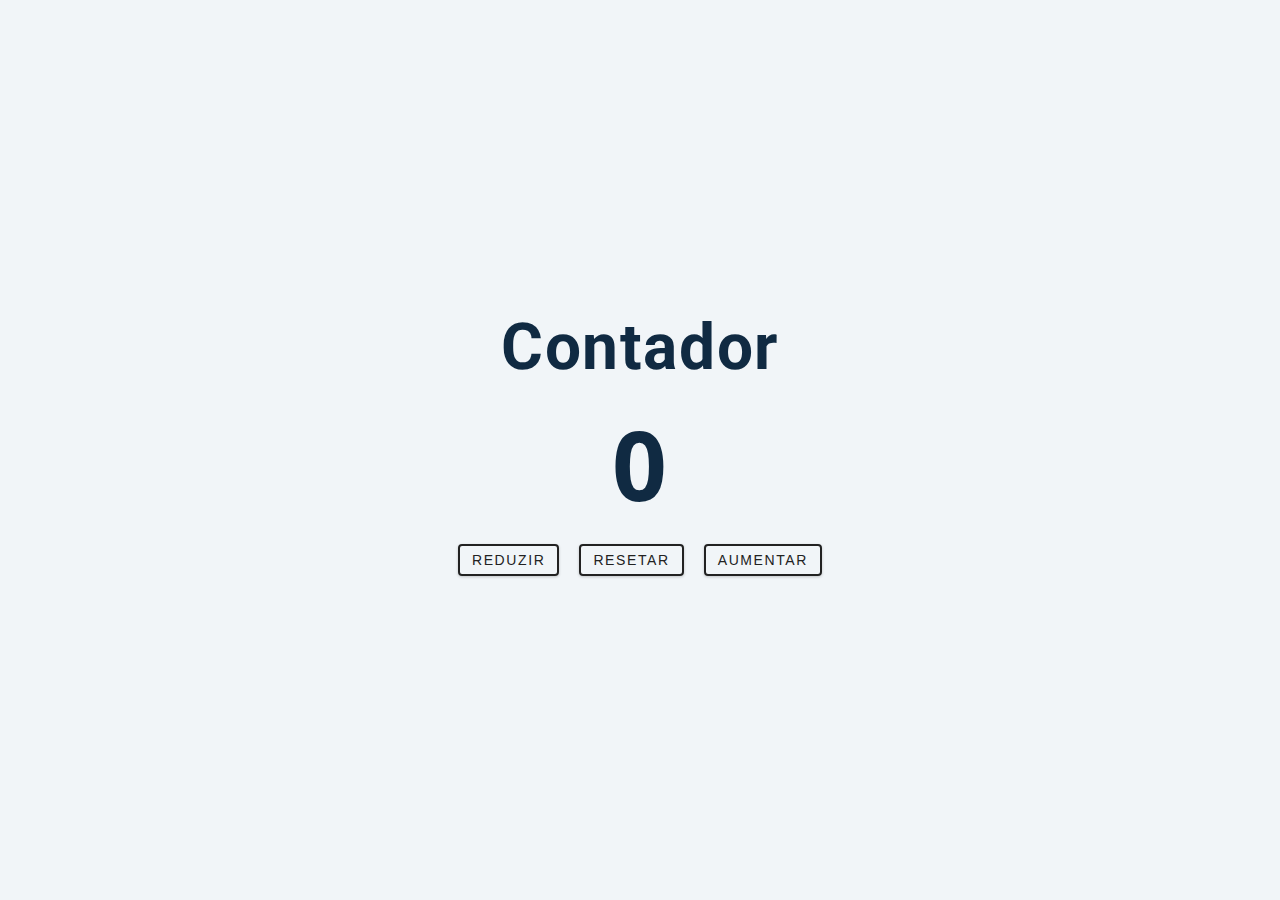
<file: Contador/html/index.html>
<!DOCTYPE html>
<html lang="pt-BR">
  <head>
    <meta charset="UTF-8" />
    <meta name="viewport" content="width=device-width, initial-scale=1.0" />
    <title>Contador</title>
    <link rel="stylesheet" href="../css/styles.css" />
  </head>
  <body>
    <main>
        <div class="container">
            <h1>
                Contador
            </h1>
            <span id="value">0</span>
            <div class="button-containers">
                <button class="btn reduzir">Reduzir</button>
                <button class="btn resetar">Resetar</button>
                <button class="btn aumentar">Aumentar</button>
            </div>
        </div>
    </main>

    <script src="../js/app.js"></script>
  </body>
</html>
</file>
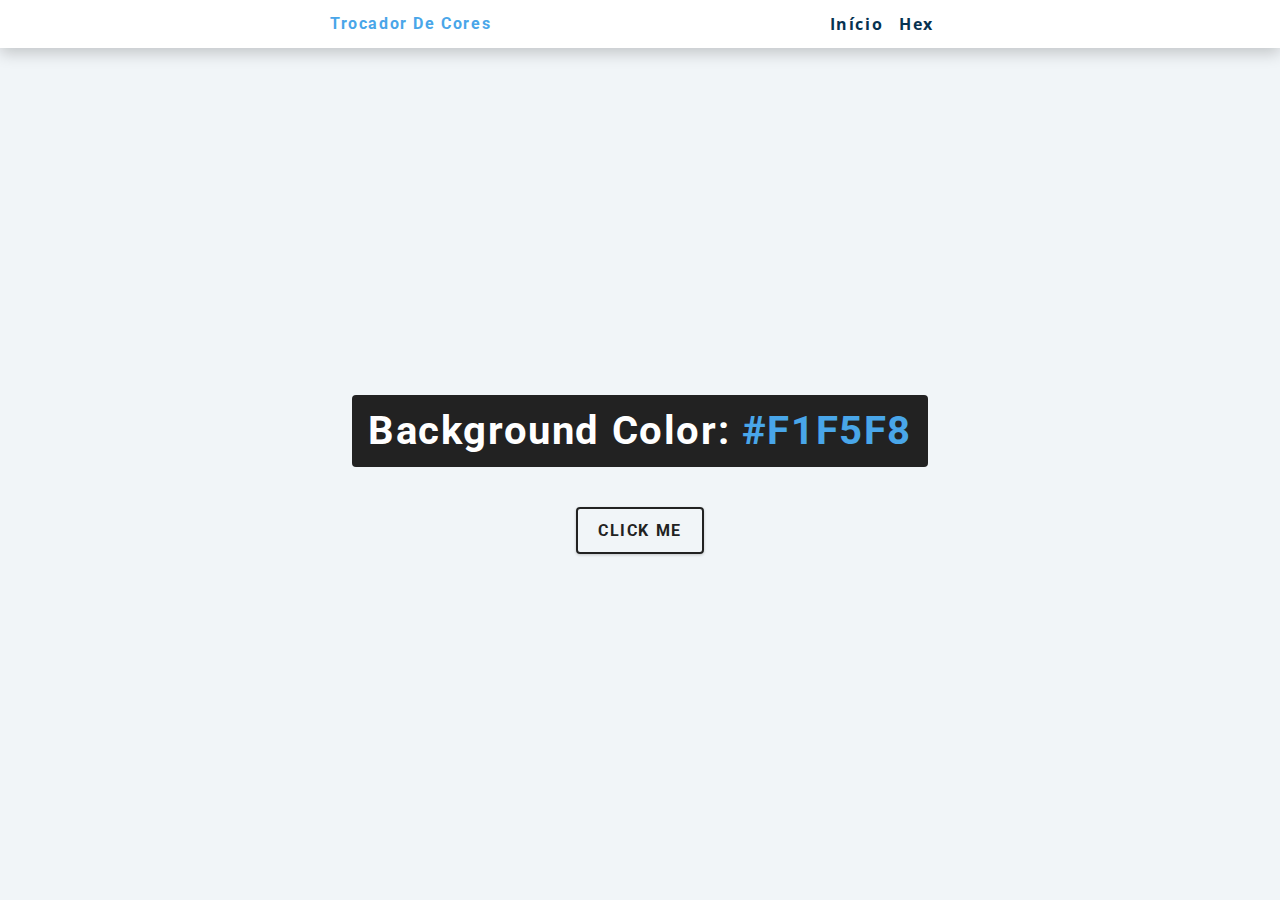
<file: Trocador_de_cores/html/index.html>
<!DOCTYPE html>
<html lang="pt-BR">
<head>
    <meta charset="UTF-8">
    <meta http-equiv="X-UA-Compatible" content="IE=edge">
    <meta name="viewport" content="width=device-width, initial-scale=1.0">
    <title>Trocador de cores</title>
    <link rel="stylesheet" href="../css/styles.css">

</head>
<body>
    <nav>
        <div class="nav-center">
            <h4>Trocador de cores</h4>
            <ul class="nav-links">
                <li><a href="../html/index.html">Início</a></li>
                <li><a href="../html/hex.html">Hex</a></li>
            </ul>
        </div>
    </nav>
    <main>
        <div class="container">
        <h2>Background color: <span class="color">
                #F1F5F8
            </span>
        </h2>
            <button class="btn btn-hero" id="btn">Click me</button>
        </div>
    </main>
    <script src="../js/app.js"></script>
</body>
</html>
</file>
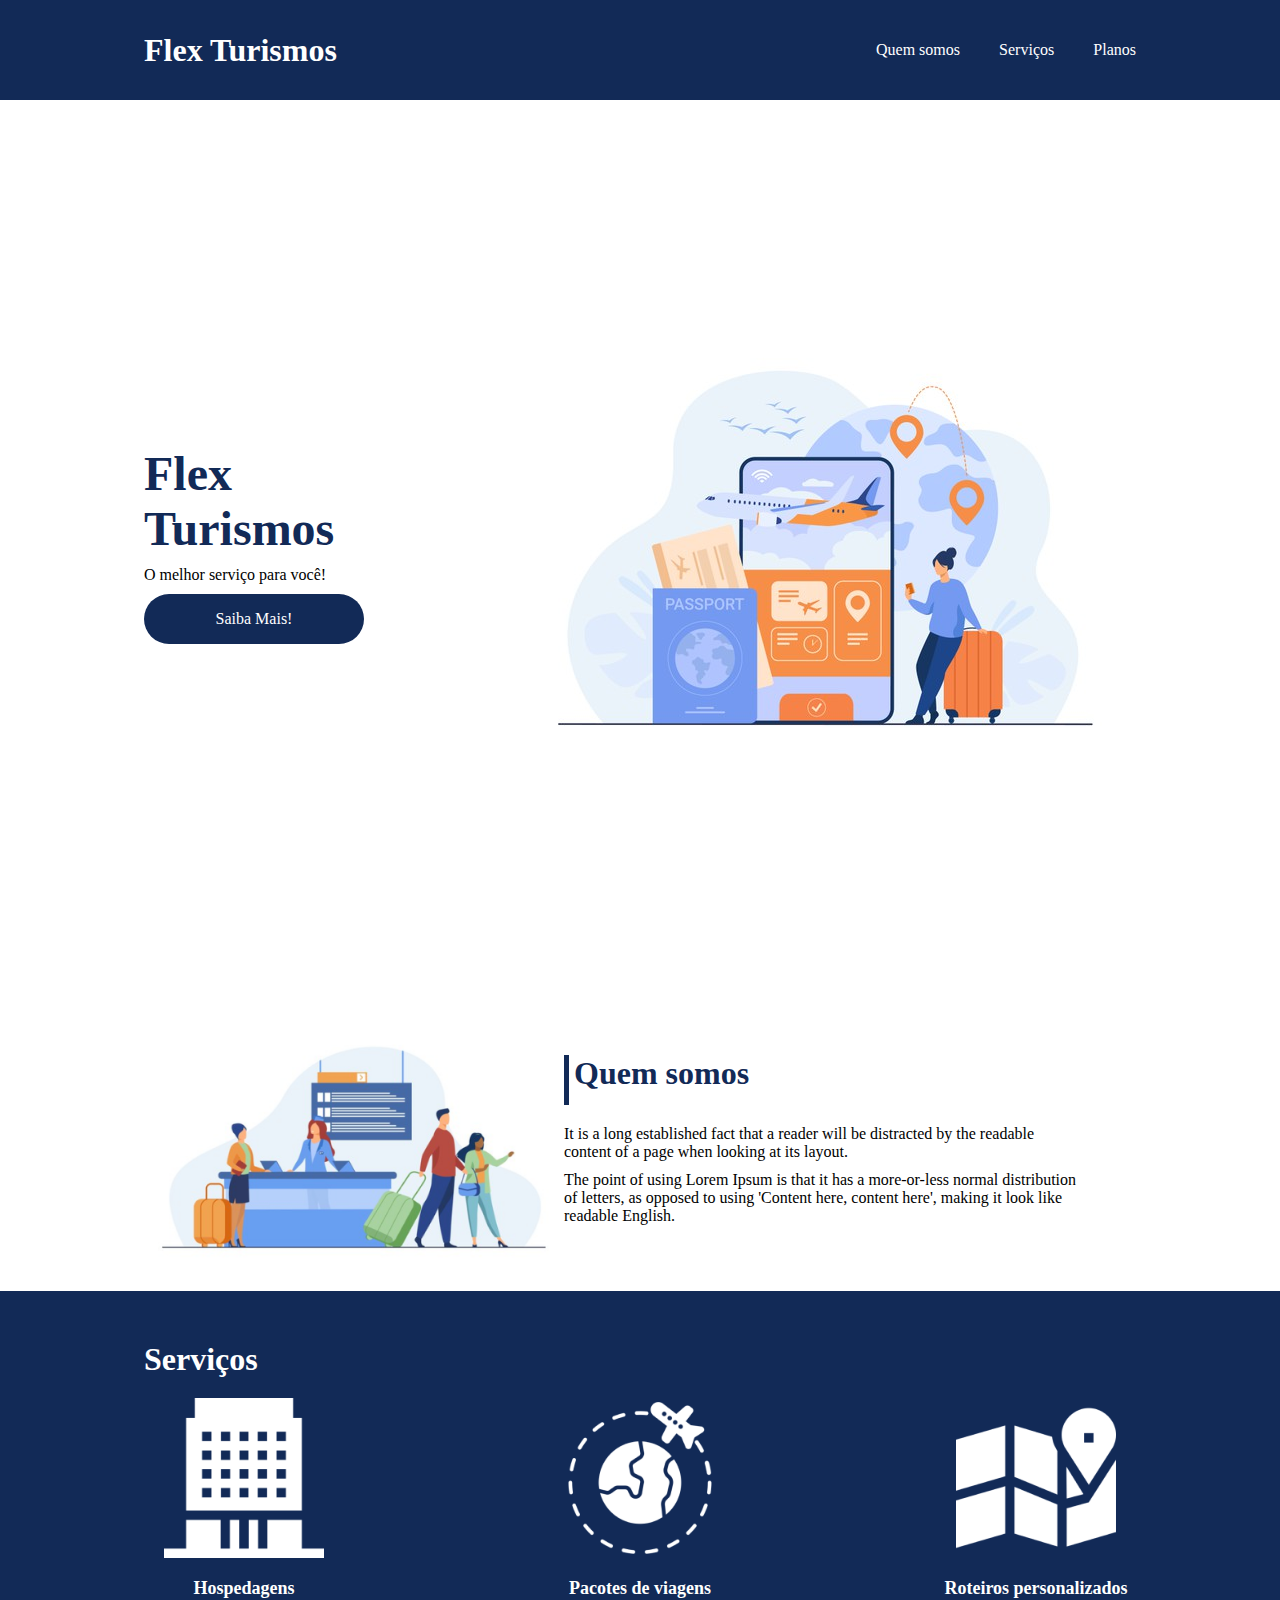
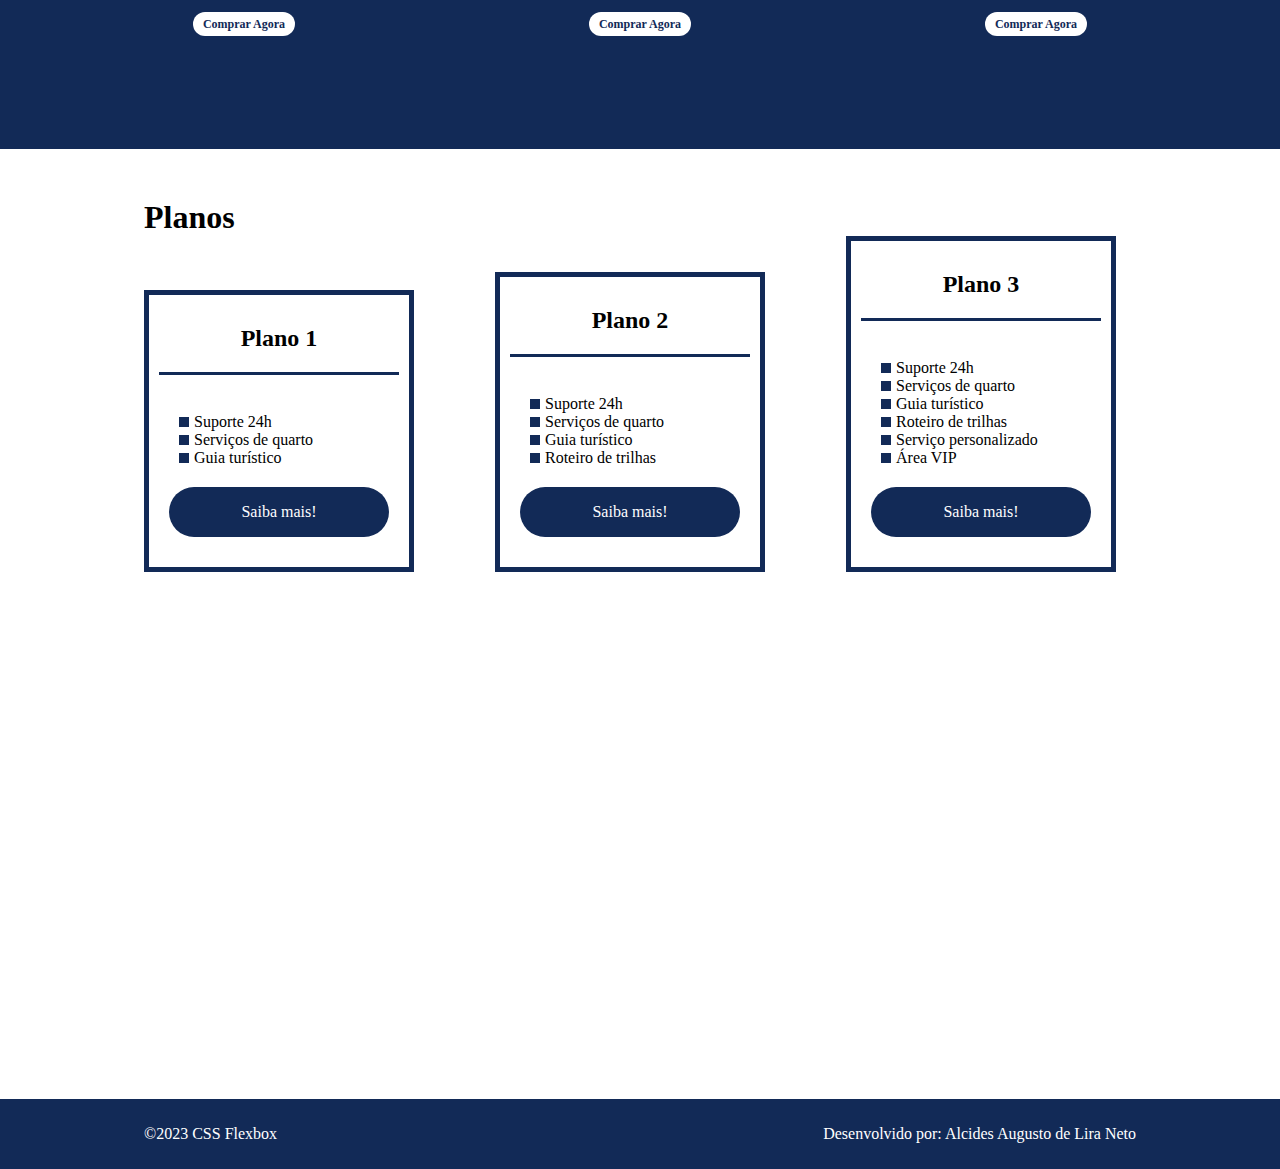
<file: Landpage_numero1/landpage.html>
<!DOCTYPE html>
<html lang="pt-BR">

<head>
    <meta charset="UTF-8">
    <meta http-equiv="X-UA-Compatible" content="IE=edge">
    <meta name="viewport" content="width=device-width, initial-scale=1.0">
    <title>Landpage DIO - CSS Flex</title>
    <link rel="stylesheet" href="landpage.css">
</head>

<body>
    <header>
        <div class="flex-container menu">
            <div><h1>Flex Turismos</h1></div>
            <ul class="list-items">
                <li><a href="#quemsomos">Quem somos</a></li>
                <li><a href="#servicos">Serviços</a></li>
                <li><a href="#planos">Planos</a></li>
            </ul>
        </div>
    </header>

    <div class="flex-container apresentacao">
        <div class="texto-apresentacao">
            <h1>Flex <br>Turismos</h1>
            <p>O melhor serviço para você!</p>
            <a href="" class="btn">Saiba Mais!</a>
        </div>
        <div>
            <div><img src="./images/0-main.png" alt="banner de apresentação"></div>
        </div>
    </div>

    <div class="flex-container" id="quem-somos">
        <div>
            <h2>Quem somos</h2>
            <p>It is a long established fact that a reader will be distracted by the readable content of a page when
                looking at its layout.</p>
            <p>The point of using Lorem Ipsum is that it has a more-or-less normal distribution of letters, as opposed
                to using 'Content here, content here', making it look like readable English.</p>
        </div>

        <div>
            <img src="./images/1-quem-somos.png" alt="balcão de atendimento">
        </div>
    </div>

    <div class="container-externo">
        <div class="flex-container" id="servicos">
            <div>
                <h2>Serviços</h2>
            </div>

            <div class="list-servicos">
                <div class="item-servico">
                    <div><img src="./images/icon-2.png" alt="hospedagens"></div>
                    <p>Hospedagens</p>
                    <a href="#">Comprar Agora</a>
                </div>

                <div class="item-servico">
                    <div><img src="./images/icon-1.png" alt="pacote de viagens"></div>
                    <p>Pacotes de viagens</p>
                    <a href="#">Comprar Agora</a>
                </div>

                <div class="item-servico">
                    <div><img src="./images/icon-3.png" alt="roteiros personalizados"></div>
                    <p>Roteiros personalizados</p>
                    <a href="#">Comprar Agora</a>
                </div>

            </div>
        </div>
    </div>

    <div class="flex-container" id="planos">
        
        <div><h2>Planos</h2></div>

        <div class="list-plano">
            <div class="item-plano">
                <h3>Plano 1</h3>
                <br>
                <ul>
                    <li>Suporte 24h</li>
                    <li>Serviços de quarto</li>
                    <li>Guia turístico</li>
                </ul>
                <a href="#" class="btn">Saiba mais!</a>
            </div>
    
            <div class="item-plano">
                <h3>Plano 2</h3>
                <br>
                <ul>
                    <li>Suporte 24h</li>
                    <li>Serviços de quarto</li>
                    <li>Guia turístico</li>
                    <li>Roteiro de trilhas</li>
                </ul>
                <a href="#" class="btn">Saiba mais!</a>
            </div>
    
            <div class="item-plano">
                <h3>Plano 3</h3>
                <br>
                <ul>
                    <li>Suporte 24h</li>
                    <li>Serviços de quarto</li>
                    <li>Guia turístico</li>
                    <li>Roteiro de trilhas</li>
                    <li>Serviço personalizado</li>
                    <li>Área VIP</li>
                </ul>
                <a href="#" class="btn">Saiba mais!</a>
            </div>
        </div>
    </div>

    <footer>
        <div class="flex-container footer">
            <p>&copy;2023 CSS Flexbox</p>
            <p>Desenvolvido por: Alcides Augusto de Lira Neto</p></div>
    </footer>
</body>

</html>
</file>
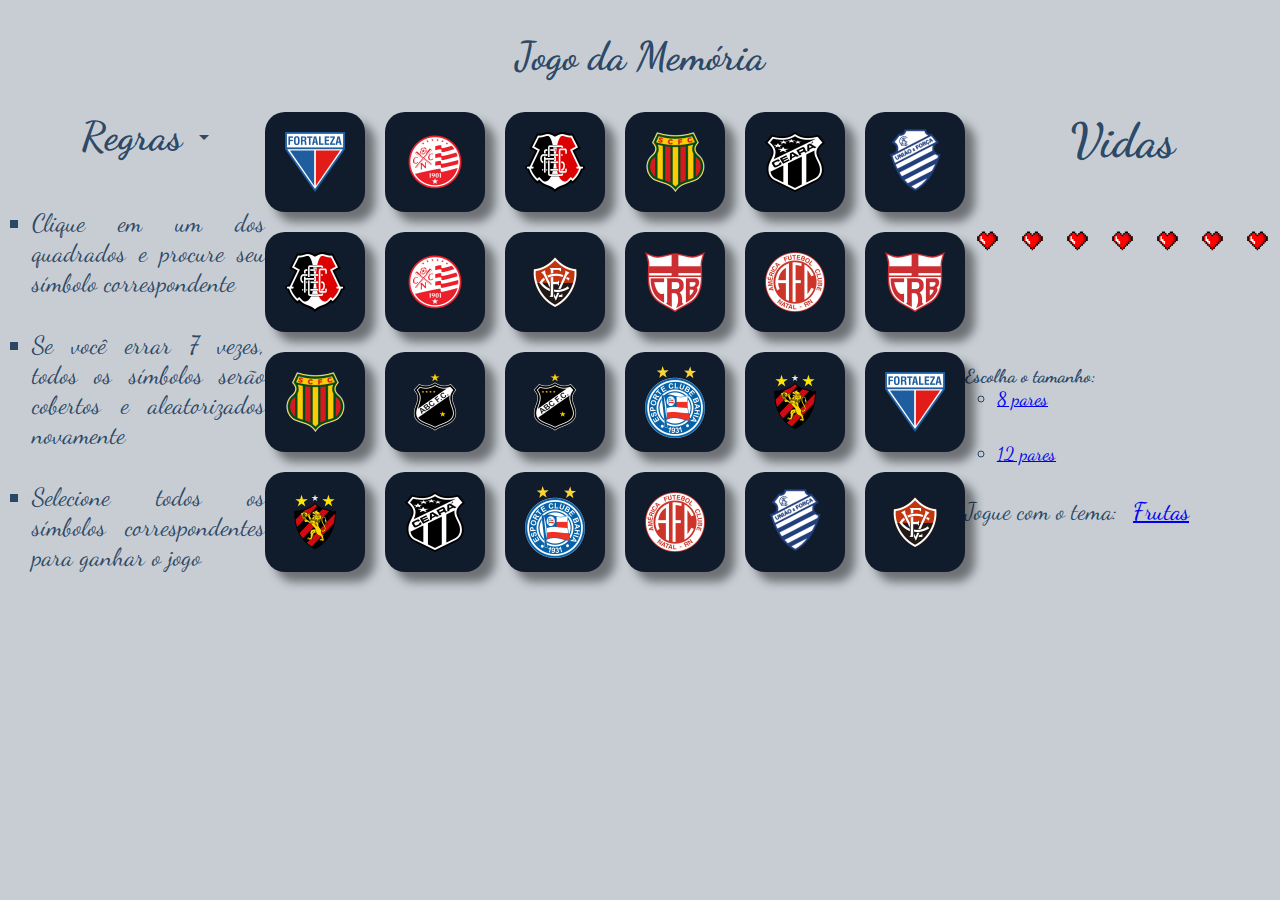
<file: Jogo_Memoria/html/12clubs.html>
<!DOCTYPE html>
<html lang="pt-BR">

<head>
    <meta charset="UTF-8">
    <meta name="viewport" content="width=device-width, initial-scale=1.0">
    <meta http-equiv="X-UA-Compatible" content="ie=edge">
    <title>Jogo da Memória</title>
    <link rel="icon" href="../assets/misc/jogo-da-memoria.png">
    <link href="https://cdn.jsdelivr.net/npm/bootstrap@5.3.1/dist/css/bootstrap.min.css" rel="stylesheet"
        integrity="sha384-4bw+/aepP/YC94hEpVNVgiZdgIC5+VKNBQNGCHeKRQN+PtmoHDEXuppvnDJzQIu9" crossorigin="anonymous">
    <link rel="stylesheet" href="https://cdn.jsdelivr.net/npm/bootstrap-icons@1.10.5/font/bootstrap-icons.css">
    <script src="https://cdn.jsdelivr.net/npm/bootstrap@5.3.1/dist/js/bootstrap.bundle.min.js"
        integrity="sha384-HwwvtgBNo3bZJJLYd8oVXjrBZt8cqVSpeBNS5n7C8IVInixGAoxmnlMuBnhbgrkm"
        crossorigin="anonymous"></script>
    <link rel="preconnect" href="https://fonts.googleapis.com">
    <link rel="preconnect" href="https://fonts.gstatic.com" crossorigin>
    <link href="https://fonts.googleapis.com/css2?family=Dancing+Script:wght@500;700&display=swap" rel="stylesheet">
    <link rel="stylesheet" href="../css/clubs_styles/12clubs.css">

    <link rel="stylesheet"
        href="https://fonts.googleapis.com/css2?family=Material+Symbols+Outlined:opsz,wght,FILL,GRAD@48,400,0,0" />

    <!-- <script src="https://ajax.googleapis.com/ajax/libs/jquery/3.6.4/jquery.min.js"></script> -->
</head>

<body id="animationSlide">

    <header>
        <h1>Jogo da Memória</h1>
    </header>
    <main>
        <aside>
            <div class="regras">
                <h2>
                    <a role="button" href="#collapseRules" data-bs-toggle="collapse" aria-expanded="false"
                        aria-controls="collapseRules">
                        Regras 
                        <span class="material-symbols-outlined">
                            arrow_drop_down
                        </span> 
                    </a>
                </h2>
                <div class="collapse" id="collapseRules">
                    <ul class="listRules">
                        <li>Clique em um dos quadrados e procure seu símbolo correspondente</li>
                        <li>Se você errar 7 vezes, todos os símbolos serão cobertos e aleatorizados
                            novamente
                        </li>
                        <li>Selecione todos os símbolos correspondentes para ganhar o jogo</li>
                    </ul>
                </div>
            </div>
        </aside>
        <div class="centerBoard">
            <div class="gameBoard"></div>
        </div>

        <aside>
            <div class="lifes">
                <h2>Vidas</h2>
                <p class="heart-life">
                    <img id="heartLife7" src="../assets/misc/heart-life.png" alt="Vida em formato de coração">
                    <img id="heartLife6" src="../assets/misc/heart-life.png" alt="Vida em formato de coração">
                    <img id="heartLife5" src="../assets/misc/heart-life.png" alt="Vida em formato de coração">
                    <img id="heartLife4" src="../assets/misc/heart-life.png" alt="Vida em formato de coração">
                    <img id="heartLife3" src="../assets/misc/heart-life.png" alt="Vida em formato de coração">
                    <img id="heartLife2" src="../assets/misc/heart-life.png" alt="Vida em formato de coração">
                    <img id="heartLife1" src="../assets/misc/heart-life.png" alt="Vida em formato de coração">
                </p>
            </div>
                <h3>Escolha o tamanho:</h3>
                <ul class="gameSize">
                    <li><a href="./8clubs.html" target="_self">8 pares</a></li>
                    <li><a href="./12clubs.html" target="_self">12 pares</a></li>
                </ul>
                <p class="otherTheme">Jogue com o tema:<a href="./8fruits.html">Frutas</a></p>
        </aside>
    </main>

    <div id="gameOver">
        <div>
            <p>Parabéns, você terminou o jogo!</p>
        </div>
        <button id="newGame" onclick="newGame()">Jogue novamente</button>
    </div>
    <div id="gameLost">
        <div>
            <p>FIM DE JOGO! Que pena, você perdeu!</p>
        </div>
        <button id="newGame" onclick="newGame()">Jogue novamente</button>
    </div>

    <script src="../js/clubs_game/12clubs.js"></script>
    <script src="../js/script.js"></script>
</body>

</html>
</file>
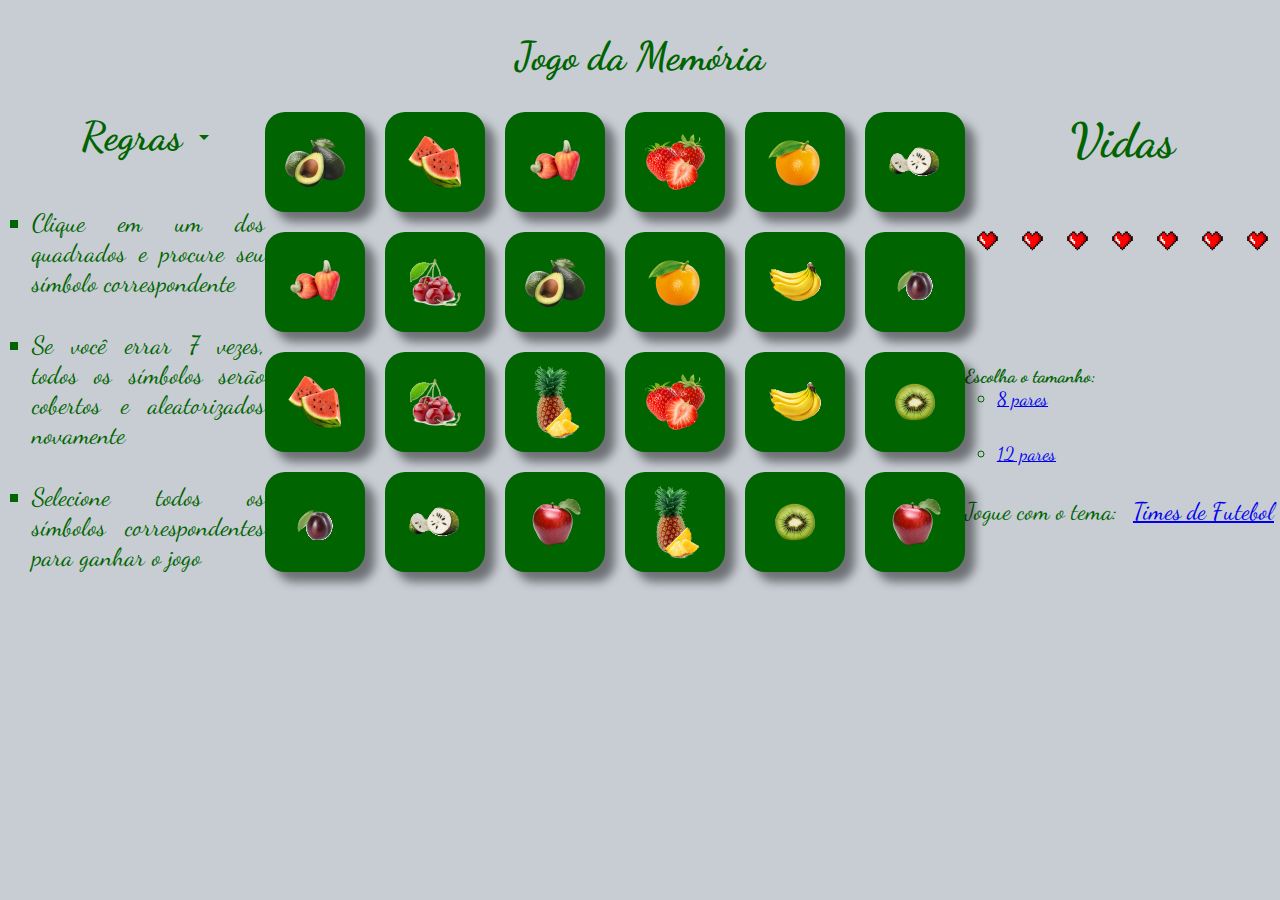
<file: Jogo_Memoria/html/12fruits.html>
<!DOCTYPE html>
<html lang="pt-BR">

<head>
    <meta charset="UTF-8">
    <meta name="viewport" content="width=device-width, initial-scale=1.0">
    <meta http-equiv="X-UA-Compatible" content="ie=edge">
    <title>Jogo da Memória</title>
    <link rel="icon" href="../assets/misc/jogo-da-memoria.png">
    <link href="https://cdn.jsdelivr.net/npm/bootstrap@5.3.1/dist/css/bootstrap.min.css" rel="stylesheet"
        integrity="sha384-4bw+/aepP/YC94hEpVNVgiZdgIC5+VKNBQNGCHeKRQN+PtmoHDEXuppvnDJzQIu9" crossorigin="anonymous">
    <link rel="stylesheet" href="https://cdn.jsdelivr.net/npm/bootstrap-icons@1.10.5/font/bootstrap-icons.css">
    <script src="https://cdn.jsdelivr.net/npm/bootstrap@5.3.1/dist/js/bootstrap.bundle.min.js"
        integrity="sha384-HwwvtgBNo3bZJJLYd8oVXjrBZt8cqVSpeBNS5n7C8IVInixGAoxmnlMuBnhbgrkm"
        crossorigin="anonymous"></script>
    <link rel="preconnect" href="https://fonts.googleapis.com">
    <link rel="preconnect" href="https://fonts.gstatic.com" crossorigin>
    <link href="https://fonts.googleapis.com/css2?family=Dancing+Script:wght@500;700&display=swap" rel="stylesheet">
    <link rel="stylesheet" href="../css/fruits_styles/12fruits.css">

    <link rel="stylesheet"
        href="https://fonts.googleapis.com/css2?family=Material+Symbols+Outlined:opsz,wght,FILL,GRAD@48,400,0,0" />

    <!-- <script src="https://ajax.googleapis.com/ajax/libs/jquery/3.6.4/jquery.min.js"></script> -->
</head>

<body id="animationSlide">

    <header>
        <h1>Jogo da Memória</h1>
    </header>
    <main>
        <aside>
            <div class="regras">
                <h2>
                    <a role="button" href="#collapseRules" data-bs-toggle="collapse" aria-expanded="false"
                        aria-controls="collapseRules">
                        Regras 
                        <span class="material-symbols-outlined">
                            arrow_drop_down
                        </span> 
                    </a>
                </h2>
                <div class="collapse" id="collapseRules">
                    <ul class="listRules">
                        <li>Clique em um dos quadrados e procure seu símbolo correspondente</li>
                        <li>Se você errar 7 vezes, todos os símbolos serão cobertos e aleatorizados
                            novamente
                        </li>
                        <li>Selecione todos os símbolos correspondentes para ganhar o jogo</li>
                    </ul>
                </div>
            </div>
        </aside>
        <div class="centerBoard">
            <div class="gameBoard"></div>
        </div>

        <aside>
            <div class="lifes">
                <h2>Vidas</h2>
                <p class="heart-life">
                    <img id="heartLife7" src="../assets/misc/heart-life.png" alt="Vida em formato de coração">
                    <img id="heartLife6" src="../assets/misc/heart-life.png" alt="Vida em formato de coração">
                    <img id="heartLife5" src="../assets/misc/heart-life.png" alt="Vida em formato de coração">
                    <img id="heartLife4" src="../assets/misc/heart-life.png" alt="Vida em formato de coração">
                    <img id="heartLife3" src="../assets/misc/heart-life.png" alt="Vida em formato de coração">
                    <img id="heartLife2" src="../assets/misc/heart-life.png" alt="Vida em formato de coração">
                    <img id="heartLife1" src="../assets/misc/heart-life.png" alt="Vida em formato de coração">
                </p>
            </div>
                <h3>Escolha o tamanho:</h3>
                <ul class="gameSize">
                    <li><a href="./8fruits.html" target="_self">8 pares</a></li>
                    <li><a href="./12fruits.html" target="_self">12 pares</a></li>
                </ul>
                <p class="otherTheme">Jogue com o tema:<a href="./8clubs.html">Times de Futebol</a></p>
        </aside>
    </main>

    <div id="gameOver">
        <div>
            <p>Parabéns, você terminou o jogo!</p>
        </div>
        <button id="newGame" onclick="newGame()">Jogue novamente</button>
    </div>
    <div id="gameLost">
        <div>
            <p>FIM DE JOGO! Que pena, você perdeu!</p>
        </div>
        <button id="newGame" onclick="newGame()">Jogue novamente</button>
    </div>

    <script src="../js/fruits_game/12fruits.js"></script>
    <script src="../js/script.js"></script>
</body>

</html>
</file>
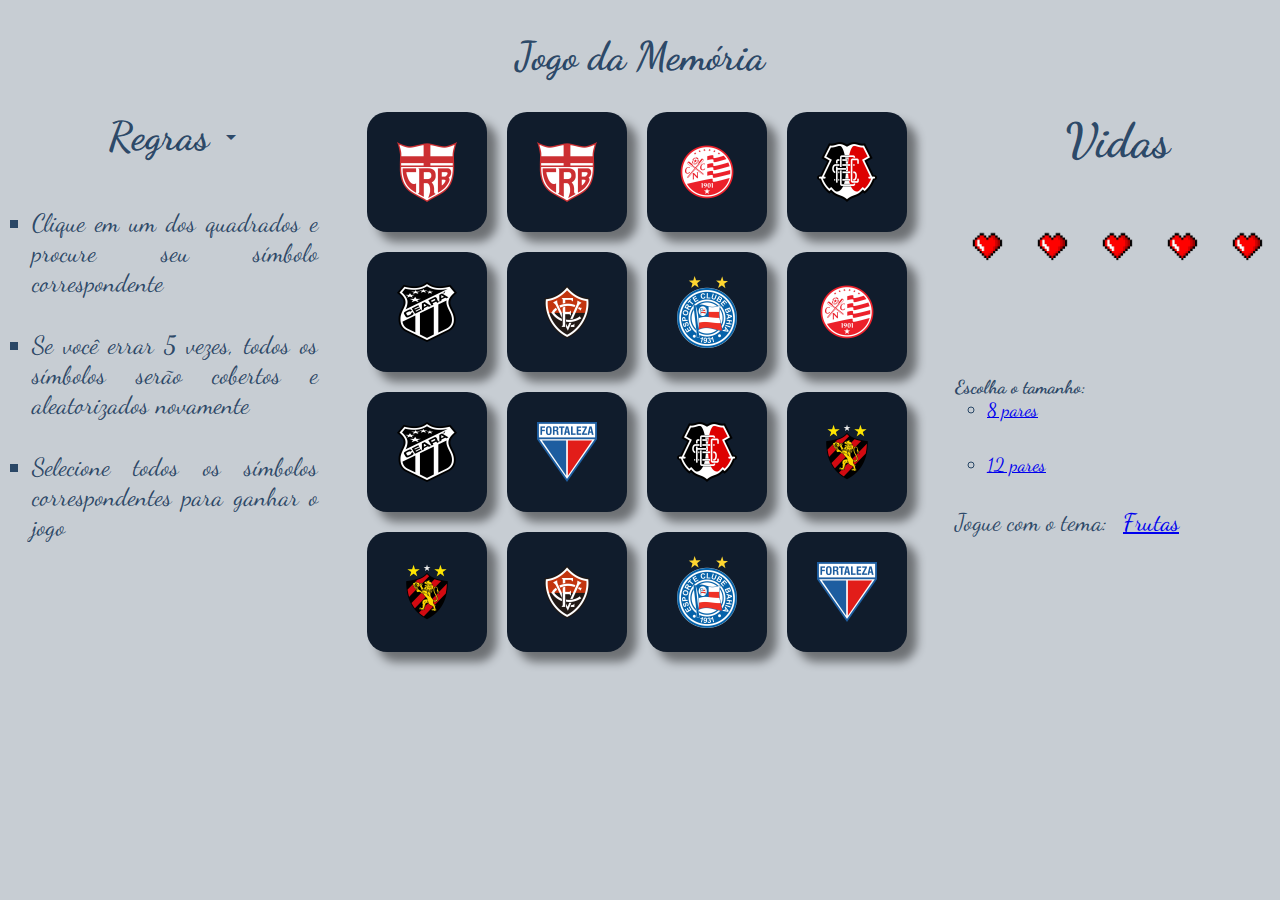
<file: Jogo_Memoria/html/8clubs.html>
<!DOCTYPE html>
<html lang="pt-BR">

<head>
    <meta charset="UTF-8">
    <meta name="viewport" content="width=device-width, initial-scale=1.0">
    <meta http-equiv="X-UA-Compatible" content="ie=edge">
    <title>Jogo da Memória</title>
    <link rel="icon" href="/assets/misc/jogo-da-memoria.png">
    <link href="https://cdn.jsdelivr.net/npm/bootstrap@5.3.1/dist/css/bootstrap.min.css" rel="stylesheet"
        integrity="sha384-4bw+/aepP/YC94hEpVNVgiZdgIC5+VKNBQNGCHeKRQN+PtmoHDEXuppvnDJzQIu9" crossorigin="anonymous">
    <link rel="stylesheet" href="https://cdn.jsdelivr.net/npm/bootstrap-icons@1.10.5/font/bootstrap-icons.css">
    <script src="https://cdn.jsdelivr.net/npm/bootstrap@5.3.1/dist/js/bootstrap.bundle.min.js"
        integrity="sha384-HwwvtgBNo3bZJJLYd8oVXjrBZt8cqVSpeBNS5n7C8IVInixGAoxmnlMuBnhbgrkm"
        crossorigin="anonymous"></script>
    <link rel="preconnect" href="https://fonts.googleapis.com">
    <link rel="preconnect" href="https://fonts.gstatic.com" crossorigin>
    <link href="https://fonts.googleapis.com/css2?family=Dancing+Script:wght@500;700&display=swap" rel="stylesheet">
    <link rel="stylesheet" href="../css/clubs_styles/8clubs.css">

    <link rel="stylesheet"
        href="https://fonts.googleapis.com/css2?family=Material+Symbols+Outlined:opsz,wght,FILL,GRAD@48,400,0,0" />

    <!-- <script src="https://ajax.googleapis.com/ajax/libs/jquery/3.6.4/jquery.min.js"></script> -->
</head>

<body id="animationSlide">

    <header>
        <h1>Jogo da Memória</h1>
    </header>
    <main>
        <aside>
            <div class="regras">
                <h2>
                    <a role="button" href="#collapseRules" data-bs-toggle="collapse" aria-expanded="false"
                        aria-controls="collapseRules">
                        Regras 
                        <span class="material-symbols-outlined">
                            arrow_drop_down
                        </span> 
                    </a>
                </h2>
                <div class="collapse" id="collapseRules">
                    <ul class="listRules">
                        <li>Clique em um dos quadrados e procure seu símbolo correspondente</li>
                        <li>Se você errar 5 vezes, todos os símbolos serão cobertos e aleatorizados
                            novamente
                        </li>
                        <li>Selecione todos os símbolos correspondentes para ganhar o jogo</li>
                    </ul>
                </div>
            </div>
        </aside>
        <div class="centerBoard">
            <div class="gameBoard"></div>
        </div>

        <aside>
            <div class="lifes">
                <h2>Vidas</h2>
                <p class="heart-life">
                    <img id="heartLife5" src="../assets/misc/heart-life.png" alt="Vida em formato de coração">
                    <img id="heartLife4" src="../assets/misc/heart-life.png" alt="Vida em formato de coração">
                    <img id="heartLife3" src="../assets/misc/heart-life.png" alt="Vida em formato de coração">
                    <img id="heartLife2" src="../assets/misc/heart-life.png" alt="Vida em formato de coração">
                    <img id="heartLife1" src="../assets/misc/heart-life.png" alt="Vida em formato de coração">
                </p>
            </div>
                <h3>Escolha o tamanho:</h3>
                <ul class="gameSize">
                    <li><a href="./8clubs.html" target="_self">8 pares</a></li>
                    <li><a href="./12clubs.html" target="_self">12 pares</a></li>
                </ul>
                <p class="otherTheme">Jogue com o tema:<a href="./8fruits.html">Frutas</a></p>
            
        </aside>
    </main>

    <div id="gameOver">
        <div>
            <p>Parabéns, você terminou o jogo!</p>
        </div>
        <button id="newGame" onclick="newGame()">Jogue novamente</button>
    </div>
    <div id="gameLost">
        <div>
            <p>FIM DE JOGO! Que pena, você perdeu!</p>
        </div>
        <button id="newGame" onclick="newGame()">Jogue novamente</button>
    </div>

    <script src="../js/clubs_game/8clubs.js"></script>
    <script src="../js/script.js"></script>
</body>

</html>
</file>
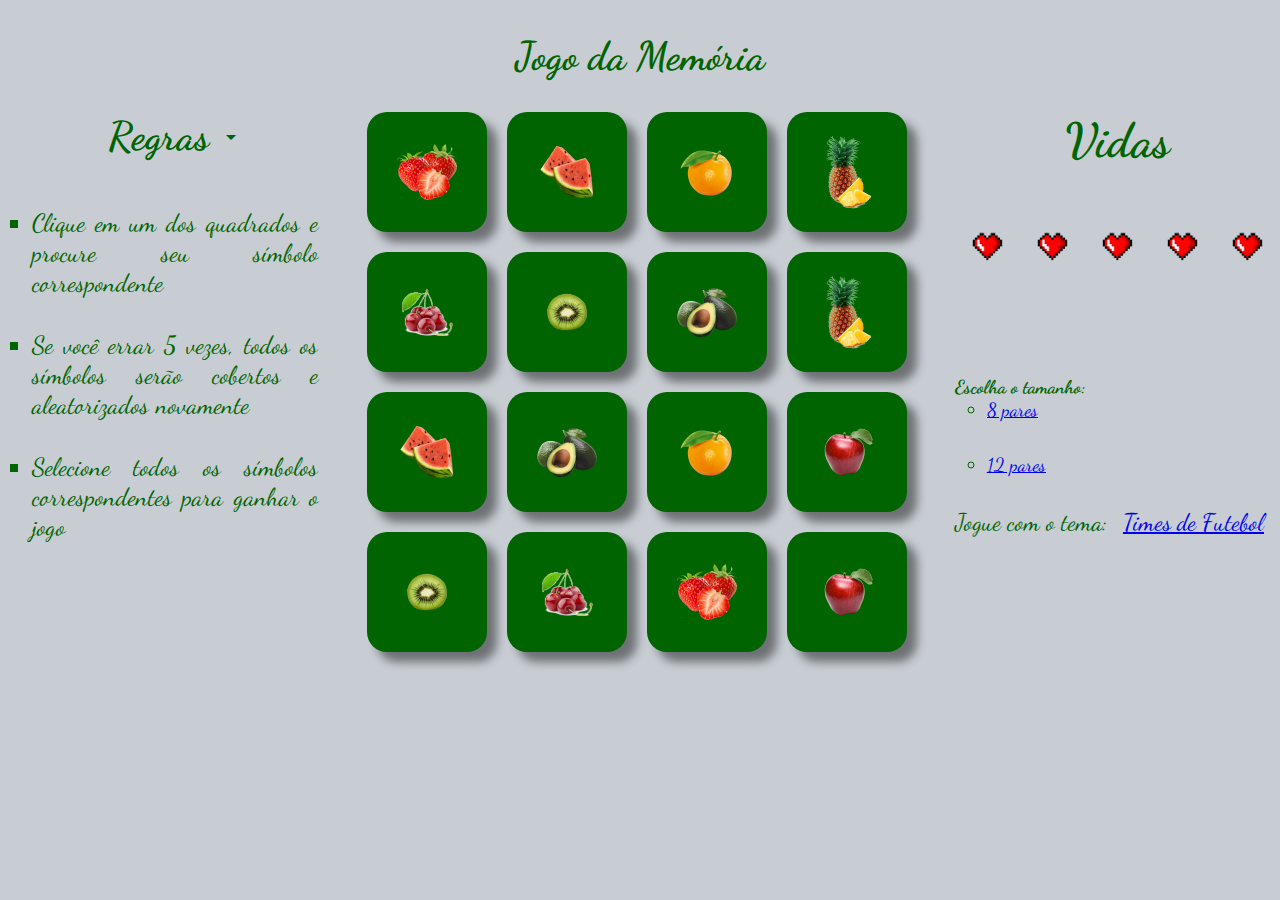
<file: Jogo_Memoria/html/8fruits.html>
<!DOCTYPE html>
<html lang="pt-BR">

<head>
    <meta charset="UTF-8">
    <meta name="viewport" content="width=device-width, initial-scale=1.0">
    <meta http-equiv="X-UA-Compatible" content="ie=edge">
    <title>Jogo da Memória</title>
    <link rel="icon" href="/assets/misc/jogo-da-memoria.png">
    <link href="https://cdn.jsdelivr.net/npm/bootstrap@5.3.1/dist/css/bootstrap.min.css" rel="stylesheet"
        integrity="sha384-4bw+/aepP/YC94hEpVNVgiZdgIC5+VKNBQNGCHeKRQN+PtmoHDEXuppvnDJzQIu9" crossorigin="anonymous">
    <link rel="stylesheet" href="https://cdn.jsdelivr.net/npm/bootstrap-icons@1.10.5/font/bootstrap-icons.css">
    <script src="https://cdn.jsdelivr.net/npm/bootstrap@5.3.1/dist/js/bootstrap.bundle.min.js"
        integrity="sha384-HwwvtgBNo3bZJJLYd8oVXjrBZt8cqVSpeBNS5n7C8IVInixGAoxmnlMuBnhbgrkm"
        crossorigin="anonymous"></script>
    <link rel="preconnect" href="https://fonts.googleapis.com">
    <link rel="preconnect" href="https://fonts.gstatic.com" crossorigin>
    <link href="https://fonts.googleapis.com/css2?family=Dancing+Script:wght@500;700&display=swap" rel="stylesheet">
    <link rel="stylesheet" href="../css/fruits_styles/8fruits.css">

    <link rel="stylesheet"
        href="https://fonts.googleapis.com/css2?family=Material+Symbols+Outlined:opsz,wght,FILL,GRAD@48,400,0,0" />

    <!-- <script src="https://ajax.googleapis.com/ajax/libs/jquery/3.6.4/jquery.min.js"></script> -->
</head>

<body id="animationSlide">

    <header>
        <h1>Jogo da Memória</h1>
    </header>
    <main>
        <aside>
            <div class="regras">
                <h2>
                    <a role="button" href="#collapseRules" data-bs-toggle="collapse" aria-expanded="false"
                        aria-controls="collapseRules">
                        Regras 
                        <span class="material-symbols-outlined">
                            arrow_drop_down
                        </span> 
                    </a>
                </h2>
                <div class="collapse" id="collapseRules">
                    <ul class="listRules">
                        <li>Clique em um dos quadrados e procure seu símbolo correspondente</li>
                        <li>Se você errar 5 vezes, todos os símbolos serão cobertos e aleatorizados
                            novamente
                        </li>
                        <li>Selecione todos os símbolos correspondentes para ganhar o jogo</li>
                    </ul>
                </div>
                
            </div>
            
        </aside>
        <div class="centerBoard">
            <div class="gameBoard"></div>
        </div>

        <aside>
            <div class="lifes">
                <h2>Vidas</h2>
                <p class="heart-life">
                    <img id="heartLife5" src="../assets/misc/heart-life.png" alt="Vida em formato de coração">
                    <img id="heartLife4" src="../assets/misc/heart-life.png" alt="Vida em formato de coração">
                    <img id="heartLife3" src="../assets/misc/heart-life.png" alt="Vida em formato de coração">
                    <img id="heartLife2" src="../assets/misc/heart-life.png" alt="Vida em formato de coração">
                    <img id="heartLife1" src="../assets/misc/heart-life.png" alt="Vida em formato de coração">
                </p>
            </div>
                <h3>Escolha o tamanho:</h3>
                <ul class="gameSize">
                    <li><a href="./8fruits.html" target="_self">8 pares</a></li>
                    <li><a href="./12fruits.html" target="_self">12 pares</a></li>
                </ul>
                <p class="otherTheme">Jogue com o tema:<a href="./8clubs.html">Times de Futebol</a></p>
        </aside>
    </main>

    <div id="gameOver">
        <div>
            <p>Parabéns, você terminou o jogo!</p>
        </div>
        <button id="newGame" onclick="newGame()">Jogue novamente</button>
    </div>
    <div id="gameLost">
        <div>
            <p>FIM DE JOGO! Que pena, você perdeu!</p>
        </div>
        <button id="newGame" onclick="newGame()">Jogue novamente</button>
    </div>

    <script src="../js/fruits_game/8fruits.js"></script>
    <script src="../js/script.js"></script>
</body>

</html>
</file>
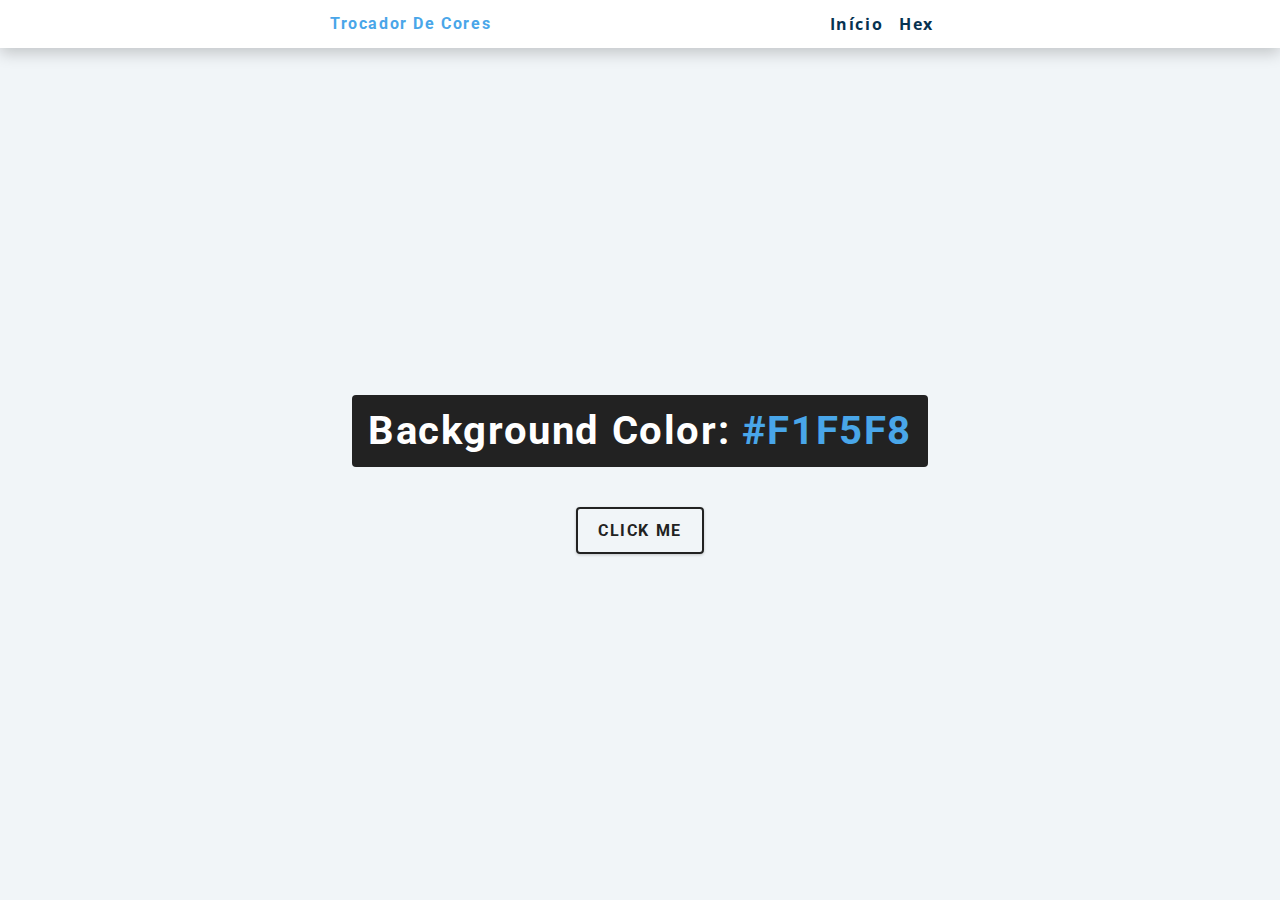
<file: Trocador_de_cores/html/hex.html>
<!DOCTYPE html>
<html lang="pt-BR">
<head>
    <meta charset="UTF-8">
    <meta http-equiv="X-UA-Compatible" content="IE=edge">
    <meta name="viewport" content="width=device-width, initial-scale=1.0">
    <title>Trocador de cores</title>
    <link rel="stylesheet" href="../css/styles.css">

</head>
<body>
    <nav>
        <div class="nav-center">
            <h4>Trocador de cores</h4>
            <ul class="nav-links">
                <li><a href="../html/index.html">Início</a></li>
                <li><a href="../html/hex.html">Hex</a></li>
            </ul>
        </div>
    </nav>
    <main>
        <div class="container">
        <h2>Background color: <span class="color">
                #F1F5F8
            </span>
        </h2>
            <button class="btn btn-hero" id="btn">Click me</button>
        </div>
    </main>
    <script src='../js/hex.js'></script>
</body>
</html>
</file>
<file: Contador/css/styles.css>
/*
=============== 
Fonts
===============
*/
@import url("https://fonts.googleapis.com/css?family=Open+Sans|Roboto:400,700&display=swap");

/*
=============== 
Variables
===============
*/

:root {
  /* dark shades of primary color*/
  --clr-primary-1: hsl(205, 86%, 17%);
  --clr-primary-2: hsl(205, 77%, 27%);
  --clr-primary-3: hsl(205, 72%, 37%);
  --clr-primary-4: hsl(205, 63%, 48%);
  /* primary/main color */
  --clr-primary-5: hsl(205, 78%, 60%);
  /* lighter shades of primary color */
  --clr-primary-6: hsl(205, 89%, 70%);
  --clr-primary-7: hsl(205, 90%, 76%);
  --clr-primary-8: hsl(205, 86%, 81%);
  --clr-primary-9: hsl(205, 90%, 88%);
  --clr-primary-10: hsl(205, 100%, 96%);
  /* darkest grey - used for headings */
  --clr-grey-1: hsl(209, 61%, 16%);
  --clr-grey-2: hsl(211, 39%, 23%);
  --clr-grey-3: hsl(209, 34%, 30%);
  --clr-grey-4: hsl(209, 28%, 39%);
  /* grey used for paragraphs */
  --clr-grey-5: hsl(210, 22%, 49%);
  --clr-grey-6: hsl(209, 23%, 60%);
  --clr-grey-7: hsl(211, 27%, 70%);
  --clr-grey-8: hsl(210, 31%, 80%);
  --clr-grey-9: hsl(212, 33%, 89%);
  --clr-grey-10: hsl(210, 36%, 96%);
  --clr-white: #fff;
  --clr-red-dark: hsl(360, 67%, 44%);
  --clr-red-light: hsl(360, 71%, 66%);
  --clr-green-dark: hsl(125, 67%, 44%);
  --clr-green-light: hsl(125, 71%, 66%);
  --clr-black: #222;
  --ff-primary: "Roboto", sans-serif;
  --ff-secondary: "Open Sans", sans-serif;
  --transition: all 0.3s linear;
  --spacing: 0.1rem;
  --radius: 0.25rem;
  --light-shadow: 0 5px 15px rgba(0, 0, 0, 0.1);
  --dark-shadow: 0 5px 15px rgba(0, 0, 0, 0.2);
  --max-width: 1170px;
  --fixed-width: 620px;
}
/*
=============== 
Global Styles
===============
*/

*,
::after,
::before {
  margin: 0;
  padding: 0;
  box-sizing: border-box;
}
body {
  font-family: var(--ff-secondary);
  background: var(--clr-grey-10);
  color: var(--clr-grey-1);
  line-height: 1.5;
  font-size: 0.875rem;
}
ul {
  list-style-type: none;
}
a {
  text-decoration: none;
}
h1,
h2,
h3,
h4 {
  letter-spacing: var(--spacing);
  text-transform: capitalize;
  line-height: 1.25;
  margin-bottom: 0.75rem;
  font-family: var(--ff-primary);
}
h1 {
  font-size: 3rem;
}
h2 {
  font-size: 2rem;
}
h3 {
  font-size: 1.25rem;
}
h4 {
  font-size: 0.875rem;
}
p {
  margin-bottom: 1.25rem;
  color: var(--clr-grey-5);
}
@media screen and (min-width: 800px) {
  h1 {
    font-size: 4rem;
  }
  h2 {
    font-size: 2.5rem;
  }
  h3 {
    font-size: 1.75rem;
  }
  h4 {
    font-size: 1rem;
  }
  body {
    font-size: 1rem;
  }
  h1,
  h2,
  h3,
  h4 {
    line-height: 1;
  }
}
/*  global classes */

/* section */
.section {
  padding: 5rem 0;
}

.section-center {
  width: 90vw;
  margin: 0 auto;
  max-width: 1170px;
}
@media screen and (min-width: 992px) {
  .section-center {
    width: 95vw;
  }
}
main {
  min-height: 100vh;
  display: grid;
  place-items: center;
}

/*
=============== 
Counter
===============
*/

main {
  min-height: 100vh;
  display: grid;
  place-items: center;
}
.container {
  text-align: center;
}
#value {
  font-size: 6rem;
  font-weight: bold;
}
.btn {
  text-transform: uppercase;
  background: transparent;
  color: var(--clr-black);
  padding: 0.375rem 0.75rem;
  letter-spacing: var(--spacing);
  display: inline-block;
  transition: var(--transition);
  font-size: 0.875rem;
  border: 2px solid var(--clr-black);
  cursor: pointer;
  box-shadow: 0 1px 3px rgba(0, 0, 0, 0.2);
  border-radius: var(--radius);
  margin: 0.5rem;
}
.btn:hover {
  color: var(--clr-white);
  background: var(--clr-black);
}
</file>
<file: Trocador_de_cores/css/styles.css>
/*
=============== 
Fonts
===============
*/
@import url("https://fonts.googleapis.com/css?family=Open+Sans|Roboto:400,700&display=swap");

/*
=============== 
Variables
===============
*/

:root {
  /* dark shades of primary color*/
  --clr-primary-1: hsl(205, 86%, 17%);
  --clr-primary-2: hsl(205, 77%, 27%);
  --clr-primary-3: hsl(205, 72%, 37%);
  --clr-primary-4: hsl(205, 63%, 48%);
  /* primary/main color */
  --clr-primary-5: hsl(205, 78%, 60%);
  /* lighter shades of primary color */
  --clr-primary-6: hsl(205, 89%, 70%);
  --clr-primary-7: hsl(205, 90%, 76%);
  --clr-primary-8: hsl(205, 86%, 81%);
  --clr-primary-9: hsl(205, 90%, 88%);
  --clr-primary-10: hsl(205, 100%, 96%);
  /* darkest grey - used for headings */
  --clr-grey-1: hsl(209, 61%, 16%);
  --clr-grey-2: hsl(211, 39%, 23%);
  --clr-grey-3: hsl(209, 34%, 30%);
  --clr-grey-4: hsl(209, 28%, 39%);
  /* grey used for paragraphs */
  --clr-grey-5: hsl(210, 22%, 49%);
  --clr-grey-6: hsl(209, 23%, 60%);
  --clr-grey-7: hsl(211, 27%, 70%);
  --clr-grey-8: hsl(210, 31%, 80%);
  --clr-grey-9: hsl(212, 33%, 89%);
  --clr-grey-10: hsl(210, 36%, 96%);
  --clr-white: #fff;
  --clr-red-dark: hsl(360, 67%, 44%);
  --clr-red-light: hsl(360, 71%, 66%);
  --clr-green-dark: hsl(125, 67%, 44%);
  --clr-green-light: hsl(125, 71%, 66%);
  --clr-black: #222;
  --ff-primary: "Roboto", sans-serif;
  --ff-secondary: "Open Sans", sans-serif;
  --transition: all 0.3s linear;
  --spacing: 0.1rem;
  --radius: 0.25rem;
  --light-shadow: 0 5px 15px rgba(0, 0, 0, 0.1);
  --dark-shadow: 0 5px 15px rgba(0, 0, 0, 0.2);
  --max-width: 1170px;
  --fixed-width: 620px;
}
/*
=============== 
Global Styles
===============
*/

*,
::after,
::before {
  margin: 0;
  padding: 0;
  box-sizing: border-box;
}
body {
  font-family: var(--ff-secondary);
  background: var(--clr-grey-10);
  color: var(--clr-grey-1);
  line-height: 1.5;
  font-size: 0.875rem;
}
ul {
  list-style-type: none;
}
a {
  text-decoration: none;
}
h1,
h2,
h3,
h4 {
  letter-spacing: var(--spacing);
  text-transform: capitalize;
  line-height: 1.25;
  margin-bottom: 0.75rem;
  font-family: var(--ff-primary);
}
h1 {
  font-size: 3rem;
}
h2 {
  font-size: 2rem;
}
h3 {
  font-size: 1.25rem;
}
h4 {
  font-size: 0.875rem;
}
p {
  margin-bottom: 1.25rem;
  color: var(--clr-grey-5);
}
@media screen and (min-width: 800px) {
  h1 {
    font-size: 4rem;
  }
  h2 {
    font-size: 2.5rem;
  }
  h3 {
    font-size: 1.75rem;
  }
  h4 {
    font-size: 1rem;
  }
  body {
    font-size: 1rem;
  }
  h1,
  h2,
  h3,
  h4 {
    line-height: 1;
  }
}
/*  global classes */

/* section */
.section {
  padding: 5rem 0;
}

.section-center {
  width: 90vw;
  margin: 0 auto;
  max-width: 1170px;
}
@media screen and (min-width: 992px) {
  .section-center {
    width: 95vw;
  }
}
main {
  min-height: 100vh;
  display: grid;
  place-items: center;
}

/*
=============== 
Nav
===============
*/
nav {
  background: var(--clr-white);
  height: 3rem;
  display: grid;
  align-items: center;
  box-shadow: var(--dark-shadow);
}
.nav-center {
  width: 90vw;
  max-width: var(--fixed-width);
  margin: 0 auto;
  display: flex;
  align-items: center;
  justify-content: space-between;
}
.nav-center h4 {
  margin-bottom: 0;
  color: var(--clr-primary-5);
}
.nav-links {
  display: flex;
}
nav a {
  text-transform: capitalize;
  font-weight: 700;
  font-size: 1rem;
  color: var(--clr-primary-1);
  letter-spacing: var(--spacing);
  margin-right: 1rem;
}
nav a:hover {
  color: var(--clr-primary-5);
}
/*
=============== 
Container
===============
*/
main {
  min-height: calc(100vh - 3rem);
  display: grid;
  place-items: center;
}
.container {
  text-align: center;
}
.container h2 {
  background: var(--clr-black);
  color: var(--clr-white);
  padding: 1rem;
  border-radius: var(--radius);
  margin-bottom: 2.5rem;
}
.color {
  color: var(--clr-primary-5);
}
.btn-hero {
  font-family: var(--ff-primary);
  text-transform: uppercase;
  background: transparent;
  color: var(--clr-black);
  letter-spacing: var(--spacing);
  display: inline-block;
  font-weight: 700;
  transition: var(--transition);
  border: 2px solid var(--clr-black);
  cursor: pointer;
  box-shadow: 0 1px 3px rgba(0, 0, 0, 0.2);
  border-radius: var(--radius);
  font-size: 1rem;
  padding: 0.75rem 1.25rem;
}
.btn-hero:hover {
  color: var(--clr-white);
  background: var(--clr-black);
}
</file>
<file: Landpage_numero1/landpage.css>
* {
    margin: 0;
    padding: 0;
    font-family:'Times New Roman', Times, serif;
}

ul {
    list-style: none;
    margin: 0;
    padding: 0;
}

ul li a {
    text-decoration: none;
}

div img {
    display: block;
    width: 100%;
}

.flex-container {
    display: flex;
    max-width: 992px;
    margin: auto;
    width: 100%;
    min-width: 320px;
}

header {
    background-color: #122a57;
    height: 100px;
    display: flex;
    align-items: center;
    color: #fff;
}

header .list-items {
    display: flex;
    max-width: 260px;
    width: 100%;
    justify-content: space-between;
    align-items: center;
}

.list-items li a {
    color: #fff;
}

header .menu {
    justify-content: space-between;
}

.apresentacao {
    height: 100vh;
    align-items: center;
    justify-content: space-between;
}

.apresentacao .texto-apresentacao {
    min-height: 200px;
}

.texto-apresentacao h1 {
    color: #122a57;
    font-size: 48px;
    margin-bottom: 10px;
}

.btn {
    background-color: #122a57;
    color: #fff;
    text-align: center;
    border-radius: 30px;
    width: 220px;
    display: block;
    text-decoration: none;
    height: 50px;
    line-height: 50px;
    margin-top: 10px;
    margin-bottom: 10px;
}

#quem-somos {
    flex-direction: row-reverse;
    align-items: center;
    justify-content: space-between;
}

#quem-somos h2 {
    font-size: 32px;
    color: #122a57;
    display: flex;
    margin-bottom: 20px;
}

#quem-somos h2::before {
    content: "";
    height: 50px;
    width: 5px;
    margin-right: 5px;
    background-color: #122a57;
    position: relative;
}

#quem-somos p {
    margin-bottom: 10px;
    width: 90%;
}

#quem-somos img {
    min-width: 420px;
}

.container-externo {
    background-color: #122a57;
    width: 100%;
}

#servicos {
    flex-direction: column;
    padding-top: 50px;
    padding-bottom: 100px;
}

#servicos h2 {
    color: #fff;
    font-size: 32px;
    margin-bottom: 20px;
}

.list-servicos {
    display: flex;
    justify-content: space-between;
}

.list-servicos .item-servico {
    text-align: center;

}

.item-servico a {
    width: 120px;
    background-color:#fff;
    border-radius: 30px;
    height: 50px;
    text-align: center;
    margin-top: 20px;
    line-height: 50px;
    padding: 5px 10px;
    color: #122a57;
    font-size: 12px;
    text-decoration: none;
    font-weight: 700;
}

.item-servico p {
    font-weight: 700;
    font-size: 18px;
    color: #fff;
    margin-top: 20px;
}

.item-servico img {
    width: 80%;
    margin: auto;
}

#planos {
    flex-direction: column;
    min-height: 100vh;
    padding-top: 50px;
}

#planos h2 {
    font-size: 32px;
}

.list-plano {
    display: flex;
    align-items: flex-end;
    justify-content: space-between;
}

.item-plano {
    flex: 1;
    border: 5px solid #122a57;
    margin-right: 20px;
    padding: 10px;
    max-width: 240px;
}

.item-plano .btn {
    margin: auto;
    margin-bottom: 20px;
}

.item-plano h3 {
    font-size: 24px;
    display: flex;
    flex-direction: column;
    text-align: center;
    margin-top: 20px;
}

.item-plano h3::after {
    content: "";
    background-color: #122a57;
    width: 100%;
    height: 3px;
    margin-top: 20px;
    margin-bottom: 10px;
}

.item-plano ul {
    padding: 10px 20px;
    display: flex;
    flex-direction: column;
    margin-bottom: 10px;
}

.item-plano ul li {
    display: flex;
    flex-wrap: nowrap;
    align-items: center;
}

.item-plano ul li::before {
    content: "";
    width: 10px;
    height: 10px;
    background-color: #122a57;
    margin-right: 5px;
}

footer {
    background-color: #122a57;
    height: 70px;
    display: flex;
    align-items: center;
}

footer .footer {
    justify-content: space-between;
    color: #fff;
}

/* mobile */

@media(max-width: 992px) {
    .flex-container {
        flex-direction: column;
    }
    .apresentacao {
        flex-direction: column-reverse;
    }
    .apresentacao .texto-apresentacao {
        width: 100%;
    }
    #quem-somos {
        flex-direction: column-reverse;
    }
    #quem-somos img {
        min-width: 320px;
        margin: auto;
    }
    .list-servicos {
        flex-direction: column;
    }
    .item-servico img {
        width: 50%;
        margin: auto;
    }
    .list-planos {
        flex-direction: column;
        align-items: flex-start;
        margin-bottom: 20px;
    }
    .list-planos .item-plano {
        max-width: 90%;
        margin: auto;
        width: 100%;
        margin-bottom: 20px;
    }
}
</file>
<file: Jogo_Memoria/css/clubs_styles/12clubs.css>
* {
    margin: 0;
    padding: 0;
    /* box-sizing: border-box; */
}

body {
    background-color: #c7cdd3;
    /* background-color: rgba(24, 56, 90, 0.9); */
    font-family: 'Dancing Script', cursive;
    height: 100vh;
    color: rgba(24, 56, 90, 0.9);
    /* position: relative; */

}

header, h1 {
    text-align: center;
    font-size: 2.5rem;
    margin-bottom: 2rem;
    padding-top: 1rem;
}

.heart-life {
    padding-top: 2rem; 
    display: flex;
    justify-content: center;
    align-items: center;
}

.heart-life img {
    width: 45px;
}

main {
    display: grid;
    grid-template: 0fr / 1fr 2fr 1fr;
    justify-content: center;
}

.centerBoard {
    display: flex;
    justify-content: center;
    align-items: start;

}
.gameBoard {
    display: grid;
    grid-template: 1fr 1fr 1fr 1fr / 1fr 1fr 1fr 1fr 1fr 1fr;
    gap: 20px;
    
}

.squares {
    width: 100px;
    height: 100px;
    position: relative;
    transform-style: preserve-3d;
    transition: transform 0.45s;

}

.square {
    width: 100%;
    height: 100%;
    position: absolute;
    background: #101c2c;
    display: flex;
    justify-content: center;
    align-items: center;
    border-radius: 20px;
    box-shadow: 10px 10px 10px rgba(0, 0, 0, 0.45);
    cursor: pointer;
    backface-visibility: hidden;
}

.square_front, .flip {
    transform: rotateY(180deg);
}

.square_back {
    background-color: #05c3ff;
    color: rgba(24, 56, 90, 0.9);
    font-size: 2rem;
}

.regras {
    margin-left: 2rem;

}

.regras > h2 {
    text-align: center;
    margin-bottom: 3rem;
    font-size: 2.5rem;
}

.regras a {
    text-decoration: none;
    color: rgba(24, 56, 90, 0.9);
}

span {
    font-size: 2rem;
}
 
.listRules {
    text-align: justify;
    list-style: square;
    font-size: 25px;
    padding: 0.1;
}

.listRules > li {
    margin-bottom: 2rem;
    padding: 0;
    cursor: text;

}

.lifes {
    margin-bottom: 7rem
}
.lifes > h2 {
    text-align: center;
    margin-bottom: 1.7rem;
    font-size: 3rem;
}

.lifes > h3 {
    font-size: 1.5rem;
    margin-bottom: 1.2rem;
}

.gameSize {
    margin-left: 2rem;
    font-size: 1.2rem;
    list-style:circle;
}

.gameSize > li {
    margin-bottom: 2rem;
    padding: 0;
    cursor: text;
}

.otherTheme {
    font-size: 1.5rem;
}
.otherTheme > a {
    margin-left: 1rem;
}

#gameOver, #gameLost {
    position: absolute;
    width: 100%;
    height: 100%;
    background-color: rgba(0, 0, 0, 0.92);
    color: white;
    font-size: 50px;
    display: none;
    justify-content: center;
    align-items: center;
    flex-direction: column;
    top: 0
}

#newGame {
    padding: 20px;
    font-size: 20px;
    background-color: yellow;
    border: none;
    border-radius: 10px;
    margin-top: 10px;
}

#animationSlide {
    animation: 2.5s cubic-bezier(.25, 1, .30, 1) wipe-in-right both;
}


@keyframes wipe-in-right {
    from {
      clip-path: inset(0 100% 0 0);
    }
    to {
      clip-path: inset(0 0 0 0);
    }

  }
  
  [transition-style="in:wipe:right"] {
    animation: 2.5s cubic-bezier(.25, 1, .30, 1) wipe-in-right both;
  }
</file>
<file: Jogo_Memoria/css/fruits_styles/12fruits.css>
* {
    margin: 0;
    padding: 0;
    box-sizing: border-box;
}

body {
    background-color: #c7cdd3;
    font-family: 'Dancing Script', cursive;
    height: 100vh;
    color: darkgreen;
    /* position: relative; */

}

header, h1 {
    text-align: center;
    font-size: 2.5rem;
    margin-bottom: 2rem;
    padding-top: 1rem;
}

.heart-life {
    padding-top: 2rem; 
    display: flex;
    justify-content: center;
    align-items: center;
}

.heart-life img {
    width: 45px;
}

main {
    display: grid;
    grid-template: 0fr / 1fr 2fr 1fr;
    justify-content: center;
}

.centerBoard {
    display: flex;
    justify-content: center;
    align-items: start;

}
.gameBoard {
    /* max-width: 700px; */
    display: grid;
    grid-template: 1fr 1fr 1fr 1fr / 1fr 1fr 1fr 1fr 1fr 1fr;
    gap: 20px;
    
}

.squares {
    width: 100px;
    height: 100px;
    position: relative;
    transform-style: preserve-3d;
    transition: transform 0.45s;

}

.square {
    width: 100%;
    height: 100%;
    position: absolute;
    background: darkgreen;
    display: flex;
    justify-content: center;
    align-items: center;
    border-radius: 20px;
    box-shadow: 10px 10px 10px rgba(0, 0, 0, 0.45);
    cursor: pointer;
    backface-visibility: hidden;
}

.square_front, .flip {
    transform: rotateY(180deg);
}

.square_back {
    background-color: rgb(232, 21, 21);
    color: rgb(2, 54, 2);
    font-size: 2rem;
}

.regras {
    margin-left: 2rem;

}

.regras > h2 {
    text-align: center;
    margin-bottom: 3rem;
    font-size: 2.5rem;
}

.regras a {
    text-decoration: none;
    color: darkgreen;
}

span {
    font-size: 2rem;
}
 
.listRules {
    text-align: justify;
    list-style: square;
    font-size: 25px;
    padding: 0.1;
}

.listRules > li {
    margin-bottom: 2rem;
    padding: 0;
    cursor: text;

}

.lifes {
    margin-bottom: 7rem
}
.lifes > h2 {
    text-align: center;
    margin-bottom: 1.7rem;
    font-size: 3rem;
}

.lifes > h3 {
    font-size: 1.5rem;
    margin-bottom: 1.2rem;
}

.gameSize {
    margin-left: 2rem;
    font-size: 1.2rem;
    list-style:circle;
}

.gameSize > li {
    margin-bottom: 2rem;
    padding: 0;
    cursor: text;
}

.otherTheme {
    font-size: 1.5rem;
}
.otherTheme > a {
    margin-left: 1rem;
}

#gameOver, #gameLost {
    position: absolute;
    width: 100%;
    height: 100%;
    background-color: rgba(0, 0, 0, 0.92);
    color: white;
    font-size: 50px;
    display: none;
    justify-content: center;
    align-items: center;
    flex-direction: column;
    top: 0
}

#newGame {
    padding: 20px;
    font-size: 20px;
    background-color: yellow;
    border: none;
    border-radius: 10px;
    margin-top: 10px;
}

#animationSlide {
    animation: 2.5s cubic-bezier(.25, 1, .30, 1) wipe-in-right both;
}


@keyframes wipe-in-right {
    from {
      clip-path: inset(0 100% 0 0);
    }
    to {
      clip-path: inset(0 0 0 0);
    }

  }
  
  [transition-style="in:wipe:right"] {
    animation: 2.5s cubic-bezier(.25, 1, .30, 1) wipe-in-right both;
  }
</file>
<file: Jogo_Memoria/css/clubs_styles/8clubs.css>
* {
    margin: 0;
    padding: 0;
    box-sizing: border-box;
}

body {
    background-color: #c7cdd3;
    font-family: 'Dancing Script', cursive;
    height: 100vh;
    color: rgba(24, 56, 90, 0.9);

}

header, h1 {
    text-align: center;
    font-size: 2.5rem;
    margin-bottom: 2rem;
    padding-top: 1rem;
}

.heart-life {
    padding-top: 2rem; 
    display: flex;
    justify-content: center;
    align-items: center;
}

.heart-life img {
    width: 65px;
}

main {
    display: grid;
    grid-template: 0fr / 1fr 2fr 1fr;
    justify-content: center;
}

.centerBoard {
    display: flex;
    justify-content: center;
    align-items: start;

}
.gameBoard {
    max-width: 700px;
    display: grid;
    grid-template: 1fr 1fr 1fr 1fr / 1fr 1fr 1fr 1fr;
    gap: 20px;
    
}

.squares {
    width: 120px;
    height: 120px;
    position: relative;
    transform-style: preserve-3d;
    transition: transform 0.45s;

}

.square {
    width: 100%;
    height: 100%;
    position: absolute;
    background: #101c2c;
    display: flex;
    justify-content: center;
    align-items: center;
    border-radius: 20px;
    box-shadow: 10px 10px 10px rgba(0, 0, 0, 0.45);
    cursor: pointer;
    backface-visibility: hidden;
}

.square_front, .flip {
    transform: rotateY(180deg);
}

.square_back {
    background-color: #05c3ff;
    color: rgba(24, 56, 90, 0.9);
    font-size: 2rem;
}

.regras {
    margin-left: 2rem;

}

.regras > h2 {
    text-align: center;
    margin-bottom: 3rem;
    font-size: 2.5rem;
}

.regras a {
    text-decoration: none;
    color: rgba(24, 56, 90, 0.9);
}

span {
    font-size: 2rem;
}
 
.listRules {
    text-align: justify;
    list-style: square;
    font-size: 25px;
    padding: 0.1;
}

.listRules > li {
    margin-bottom: 2rem;
    padding: 0;
    cursor: text;

}

.lifes {
    margin-bottom: 7rem
}
.lifes > h2 {
    text-align: center;
    margin-bottom: 1.7rem;
    font-size: 3rem;
}

.lifes > h3 {
    font-size: 1.5rem;
    margin-bottom: 1.2rem;
}

.gameSize {
    margin-left: 2rem;
    font-size: 1.2rem;
    list-style:circle;
}

.gameSize > li {
    margin-bottom: 2rem;
    padding: 0;
    cursor: text;
}

.otherTheme {
    font-size: 1.5rem;
}
.otherTheme > a {
    margin-left: 1rem;
}

#gameOver, #gameLost {
    position: absolute;
    width: 100%;
    height: 100%;
    background-color: rgba(0, 0, 0, 0.92);
    color: white;
    font-size: 50px;
    display: none;
    justify-content: center;
    align-items: center;
    flex-direction: column;
    top: 0
}

#newGame {
    padding: 20px;
    font-size: 20px;
    background-color: yellow;
    border: none;
    border-radius: 10px;
    margin-top: 10px;
}

#animationSlide {
    animation: 2.5s cubic-bezier(.25, 1, .30, 1) wipe-in-right both;
}


@keyframes wipe-in-right {
    from {
      clip-path: inset(0 100% 0 0);
    }
    to {
      clip-path: inset(0 0 0 0);
    }

  }
  
  [transition-style="in:wipe:right"] {
    animation: 2.5s cubic-bezier(.25, 1, .30, 1) wipe-in-right both;
  }
</file>
<file: Jogo_Memoria/css/fruits_styles/8fruits.css>
* {
    margin: 0;
    padding: 0;
    box-sizing: border-box;
}

body {
    background-color: #c7cdd3;
    font-family: 'Dancing Script', cursive;
    height: 100vh;
    color: darkgreen;
    /* position: relative; */

}

header, h1 {
    text-align: center;
    font-size: 2.5rem;
    margin-bottom: 2rem;
    padding-top: 1rem;
}

.heart-life {
    padding-top: 2rem; 
    display: flex;
    justify-content: center;
    align-items: center;
}

.heart-life img {
    width: 65px;
}

main {
    display: grid;
    grid-template: 0fr / 1fr 2fr 1fr;
    justify-content: center;
}

.centerBoard {
    display: flex;
    justify-content: center;
    align-items: start;

}
.gameBoard {
    max-width: 700px;
    display: grid;
    grid-template: 1fr 1fr 1fr 1fr / 1fr 1fr 1fr 1fr;
    gap: 20px;
    
}

.squares {
    width: 120px;
    height: 120px;
    position: relative;
    transform-style: preserve-3d;
    transition: transform 0.45s;

}

.square {
    width: 100%;
    height: 100%;
    position: absolute;
    background: darkgreen;
    display: flex;
    justify-content: center;
    align-items: center;
    border-radius: 20px;
    box-shadow: 10px 10px 10px rgba(0, 0, 0, 0.45);
    cursor: pointer;
    backface-visibility: hidden;
}

.square_front, .flip {
    transform: rotateY(180deg);
}

.square_back {
    background-color: rgb(232, 21, 21);
    color: rgb(2, 54, 2);
    font-size: 2rem;
}

.regras {
    margin-left: 2rem;

}

.regras > h2 {
    text-align: center;
    margin-bottom: 3rem;
    font-size: 2.5rem;
}

.regras a {
    text-decoration: none;
    color: darkgreen;
}

span {
    font-size: 2rem;
}
 
.listRules {
    text-align: justify;
    list-style: square;
    font-size: 25px;
    padding: 0.1;
}

.listRules > li {
    margin-bottom: 2rem;
    padding: 0;
    cursor: text;

}

.lifes {
    margin-bottom: 7rem
}
.lifes > h2 {
    text-align: center;
    margin-bottom: 1.7rem;
    font-size: 3rem;
}

.lifes > h3 {
    font-size: 1.5rem;
    margin-bottom: 1.2rem;
}

.gameSize {
    margin-left: 2rem;
    font-size: 1.2rem;
    list-style:circle;
}

.gameSize > li {
    margin-bottom: 2rem;
    padding: 0;
    cursor: text;
}

.otherTheme {
    font-size: 1.5rem;
}
.otherTheme > a {
    margin-left: 1rem;
}

#gameOver, #gameLost {
    position: absolute;
    width: 100%;
    height: 100%;
    background-color: rgba(0, 0, 0, 0.92);
    color: white;
    font-size: 50px;
    display: none;
    justify-content: center;
    align-items: center;
    flex-direction: column;
    top: 0
}

#newGame {
    padding: 20px;
    font-size: 20px;
    background-color: yellow;
    border: none;
    border-radius: 10px;
    margin-top: 10px;
}

#animationSlide {
    animation: 2.5s cubic-bezier(.25, 1, .30, 1) wipe-in-right both;
}


@keyframes wipe-in-right {
    from {
      clip-path: inset(0 100% 0 0);
    }
    to {
      clip-path: inset(0 0 0 0);
    }

  }
  
  [transition-style="in:wipe:right"] {
    animation: 2.5s cubic-bezier(.25, 1, .30, 1) wipe-in-right both;
  }
</file>
